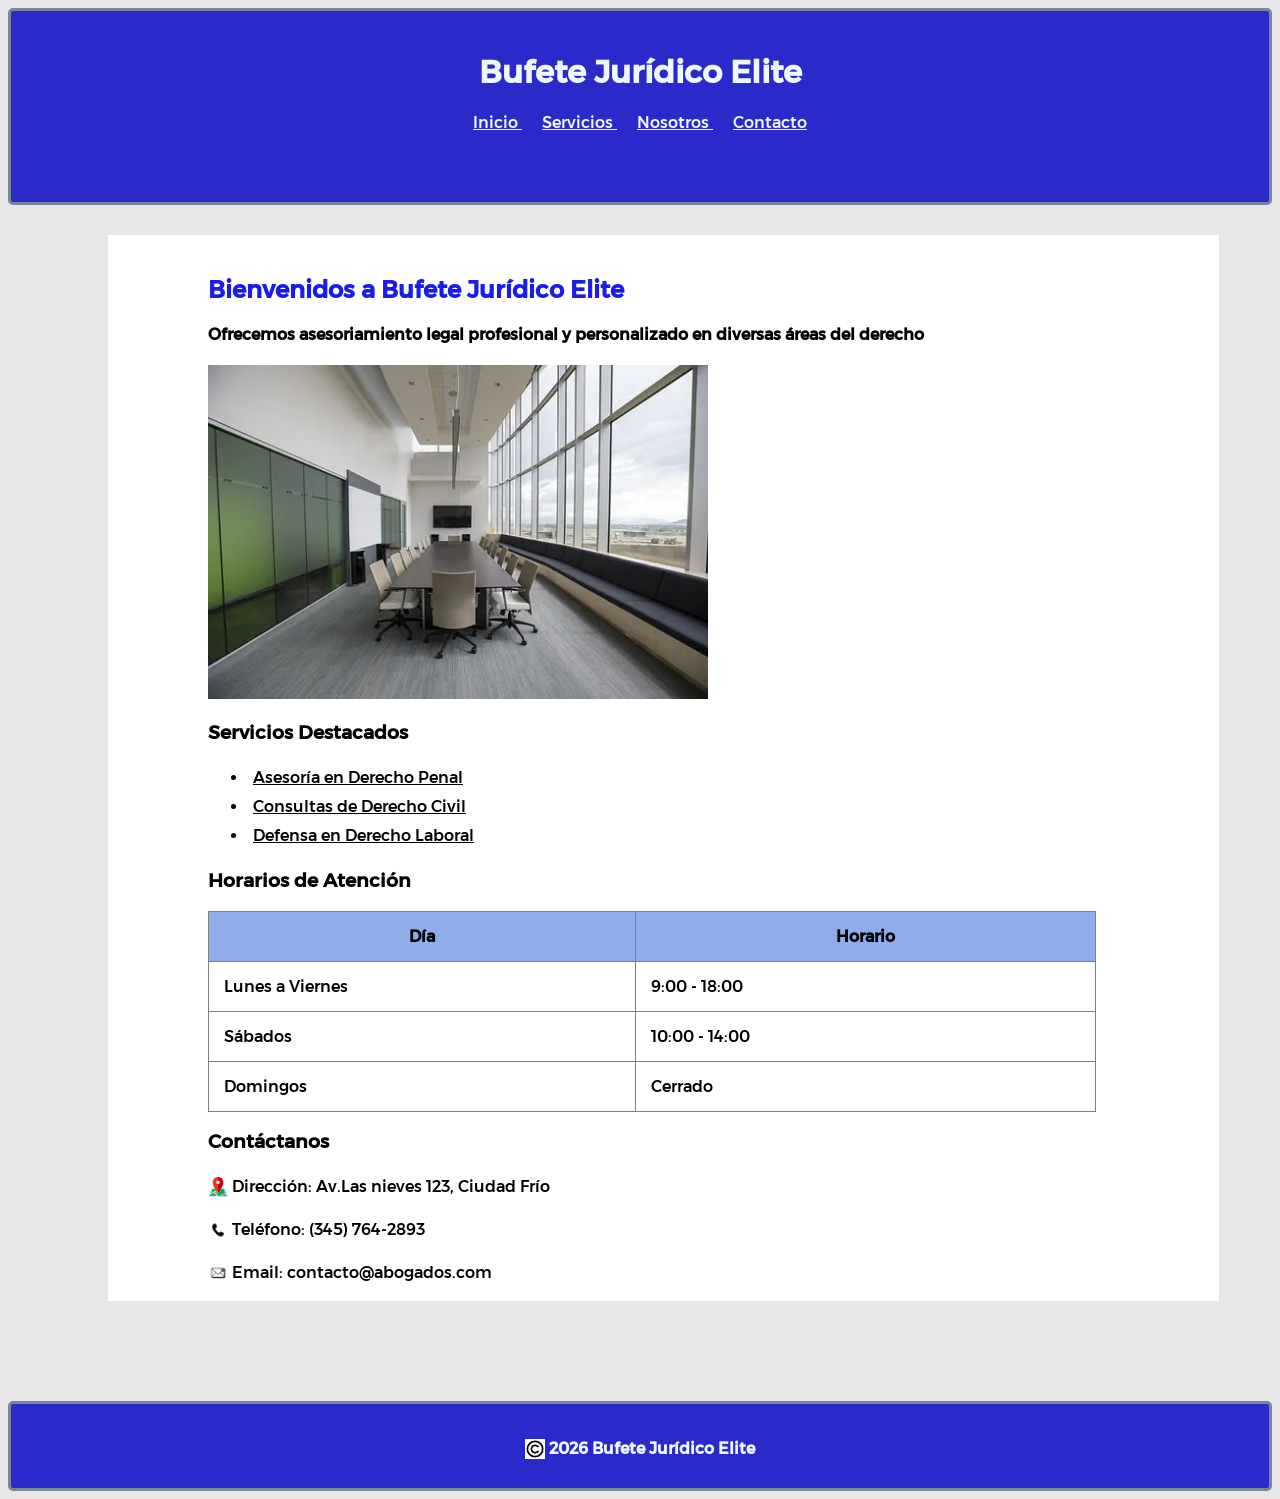
<file: index.html>
<!DOCTYPE html>
<html lang="en">
<head>
    <meta charset="UTF-8">
    <meta name="viewport" content="width=device-width, initial-scale=1.0">
    <title>Abogados</title>
    <link rel="stylesheet" type="text/css" href="public/css/style.css">
</head>
<body>
    
    <div class="inicio_pagina">
        <h1 class="titulo">
             Bufete Jurídico Elite
        </h1>
        <div class="opciones">
             <a href="index.html"   >
                    Inicio
            </a>
            <a href="services.html" >
                    Servicios
            </a>
            <a href="about.html">
                    Nosotros
            </a>
            <a href="contact.html" >
                    Contacto
            </a>
        </div>
    </div>


    <div class="panel">
        <div>
            <h2>
                Bienvenidos a Bufete Jurídico Elite
            </h2>

            <h4     >
                Ofrecemos asesoriamiento legal profesional y personalizado en diversas áreas del derecho
            </h4>

        </div>

        <div>
            <img width="500" src="reunion.webp" alt="Reunion" >
        </div>

        <div class="Servicios_destacados">
            <h3>
                Servicios Destacados
            </h3>

            <ul>
                <li>
                    <a href="derecho-penal.html">
                        Asesoría en Derecho Penal
                    </a>
                </li>
                <li>
                    <a href="index.html">
                        Consultas de Derecho Civil
                    </a>
                </li>
                <li>
                    <a href="index.html">
                        Defensa en Derecho Laboral
                    </a>
                </li>
            </ul>
        </div>

        <div class="horarios_atencion">
            <h3>
                Horarios de Atención
            </h3>
            <table class="horarios" border="1">
                <thead>
                    <th>
                        Día
                    </th>
                    <th>
                        Horario
                    </th>
                </thead>
                <tbody>
                    <tr>
                        <td>
                            Lunes a Viernes
                        </td>
                        <td>
                            9:00 - 18:00
                        </td>
                    </tr>
                    <tr>
                        <td>
                            Sábados
                        </td>
                        <td>
                            10:00 - 14:00
                        </td>
                    </tr>
                    <tr>
                        <td>
                            Domingos
                        </td>
                        <td>
                            Cerrado
                        </td>
                    </tr>
                </tbody>
            </table>
        </div>

        <h3>
                Contáctanos
        </h3>

        <div id="Informacion_contacto">

            <img width="20" src="ubi.jpg" alt="" style="position:relative; top:5px;" > 
            Dirección: Av.Las nieves 123, Ciudad Frío

            <br>
            <br>

            <img width="20" src="tel.jpg" alt="" style="position:relative; top:5px;">
            Teléfono: (345) 764-2893
            
            <br>
            <br>

            <img width="20" src="email.jpg" style="position:relative; top:5px;">
             Email: contacto@abogados.com
            
            <br>
            <br>
        </div>
    </div>


    <div class="pie_pagina">
        <img width="20" src="cop.jpg" alt="" style="position:relative; top:5px;">
        <b>2026 Bufete Jurídico Elite</b>
    </div>   
</body>
</html>
</file>
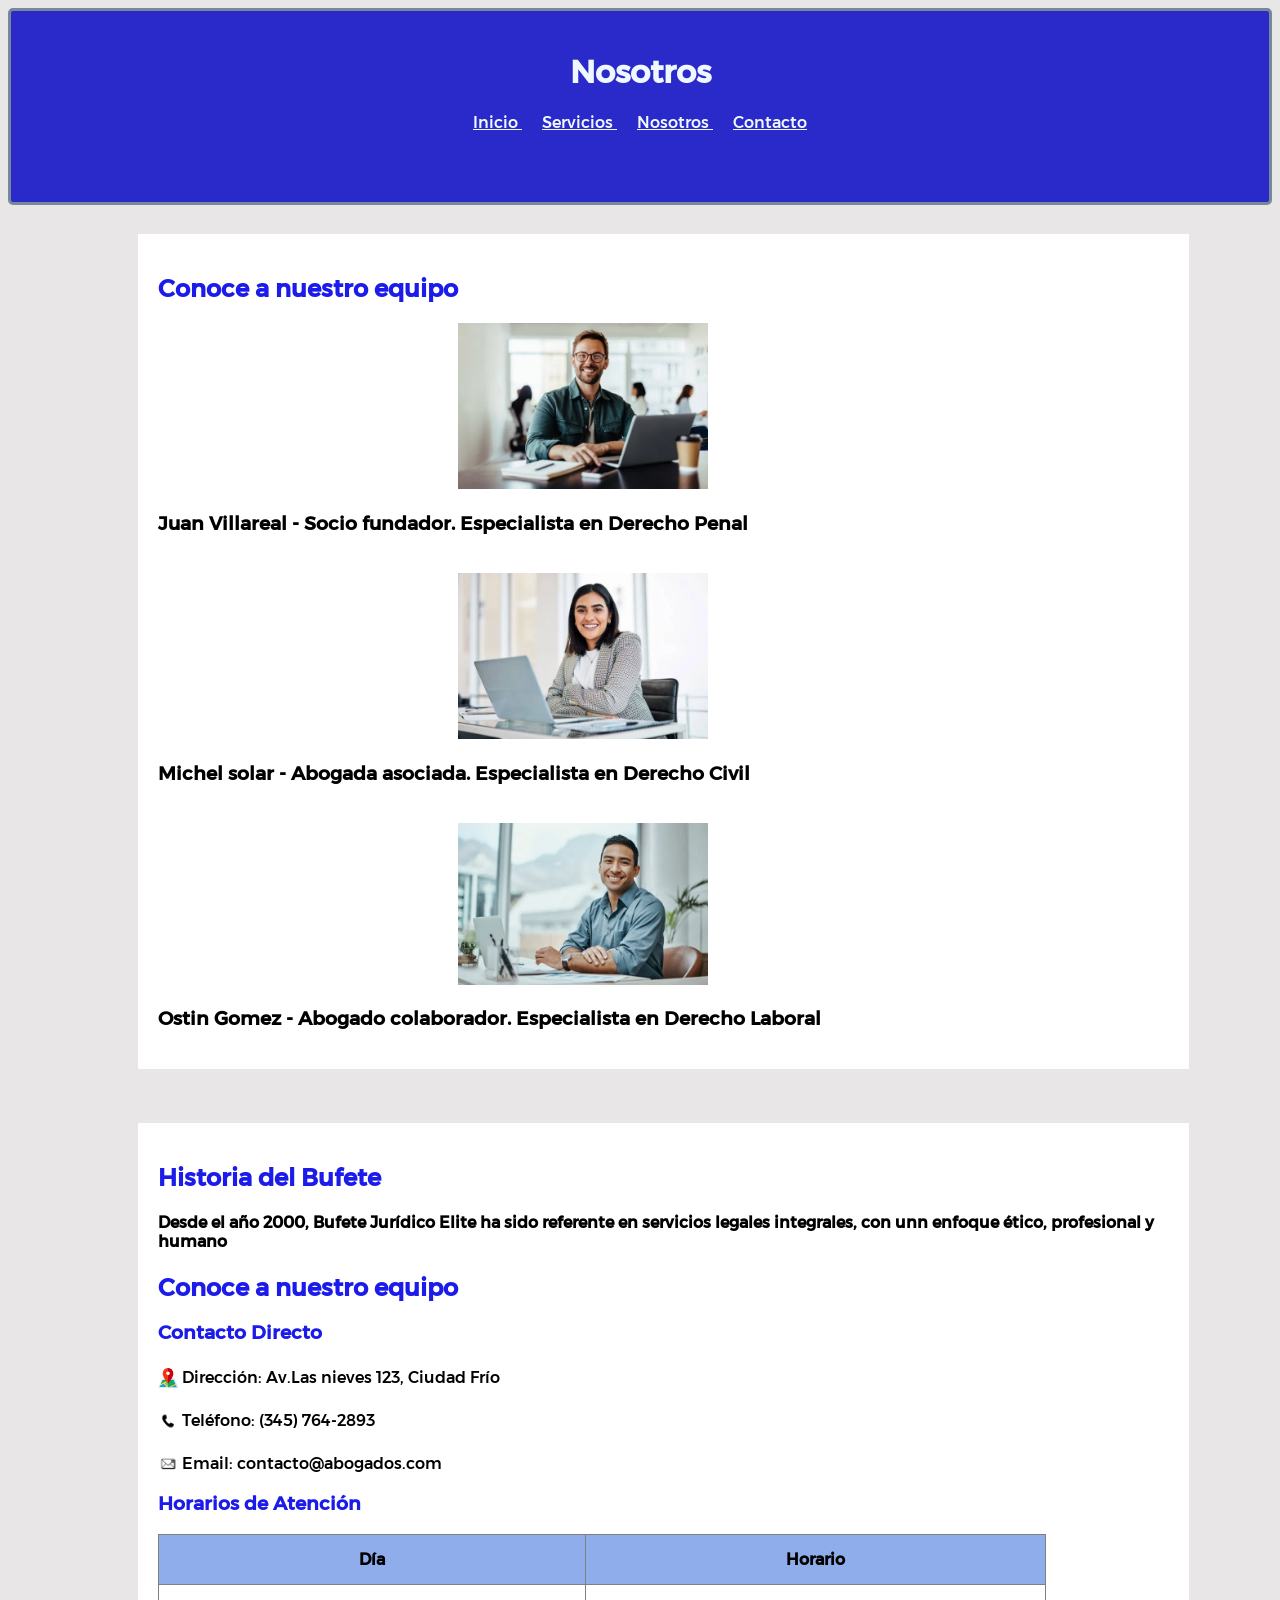
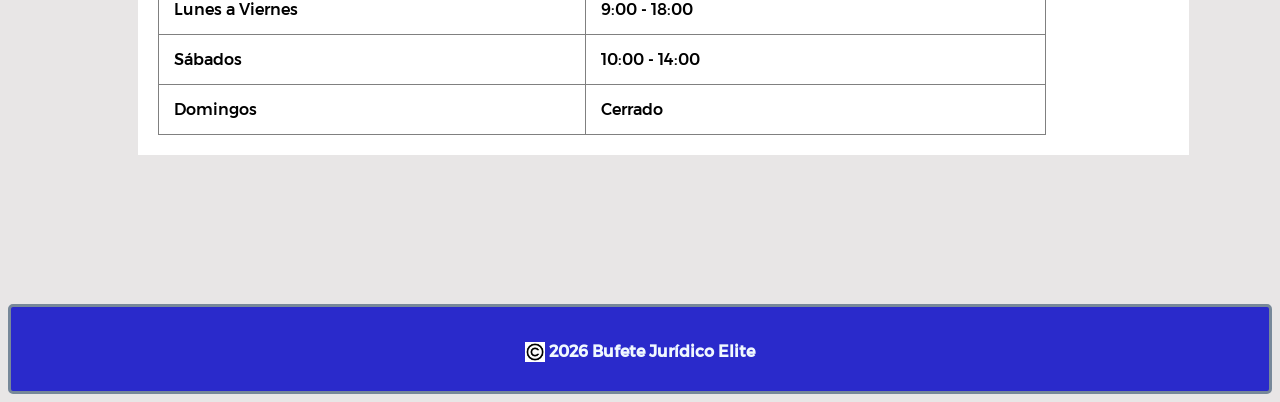
<file: about.html>
<!DOCTYPE html>
<html lang="en">
<head>
    <meta charset="UTF-8">
    <meta name="viewport" content="width=device-width, initial-scale=1.0">
    <title>Nosotros</title>
    <link rel="stylesheet" type="text/css" href="public/css/style.css">
</head>
<body>

    <div class="inicio_pagina">
        <h1>
            Nosotros
        </h1>

        <div class="opciones">
            
            <a href="index.html">
                Inicio
            </a>
                
            <a href="services.html">
                Servicios
            </a>
                
            <a href="about.html">
                Nosotros
            </a>
                
            <a href="contact.html">
                Contacto
            </a>
        </div>
    </div>

     <br>

    <div class="panel_nosotros">

        <h2>
        Conoce a nuestro equipo 
        </h2>

        <img width="250" src="empleado1.webp" alt="">
        <h3>Juan Villareal - Socio fundador. Especialista en Derecho Penal </h3>

        <br>

        <img width="250" src="empleada2.webp" alt="">
        <h3>Michel solar - Abogada asociada. Especialista en Derecho Civil </h3>

        <br>

        <img width="250" src="empleado3.webp" alt="">
        <h3>Ostin Gomez - Abogado colaborador. Especialista en Derecho Laboral </h3>

    </div>

    <br>

    <div class="panel_nosotros1">
        <div>
            <h2>
                Historia del Bufete
            </h2>

            <h4>
                Desde el año 2000, Bufete Jurídico Elite ha sido referente en servicios legales integrales, con unn enfoque ético, profesional y humano 
            </h4>

            <h2>
                Conoce a nuestro equipo 
            </h2>

        </div>

        <div>
            <h3 style="color: rgb(27, 27, 234)">
                Contacto Directo
            </h3>

            <div id="Contacto_Directo">

                <img width="20" src="ubi.jpg" alt="" style="position:relative; top:5px;" > 
                Dirección: Av.Las nieves 123, Ciudad Frío

                <br>
                <br>

                <img width="20" src="tel.jpg" alt="" style="position:relative; top:5px;">
                Teléfono: (345) 764-2893
                
                <br>
                <br>

                <img width="20" src="email.jpg" style="position:relative; top:5px;">
                Email: contacto@abogados.com

            </div>
        </div>


        <div class="horarios_atencion">
            <h3 style="color: rgb(27, 27, 234)">
                Horarios de Atención
            </h3>
            <table class="horarios" border="1">
                <thead>
                    <th>
                        Día
                    </th>
                    <th>
                        Horario
                    </th>
                </thead>
                <tbody>
                    <tr>
                        <td>
                            Lunes a Viernes
                        </td>
                        <td>
                            9:00 - 18:00
                        </td>
                    </tr>
                    <tr>
                        <td>
                            Sábados
                        </td>
                        <td>
                            10:00 - 14:00
                        </td>
                    </tr>
                    <tr>
                        <td>
                            Domingos
                        </td>
                        <td>
                            Cerrado
                        </td>
                    </tr>
                </tbody>
            </table>
        </div>
    </div>

    <br>
    
    <div class="pie_pagina">
        <img width="20" src="cop.jpg" alt="" style="position:relative; top:5px;">
        <b>2026 Bufete Jurídico Elite</b>
    </div>

</body>
</html>
</file>
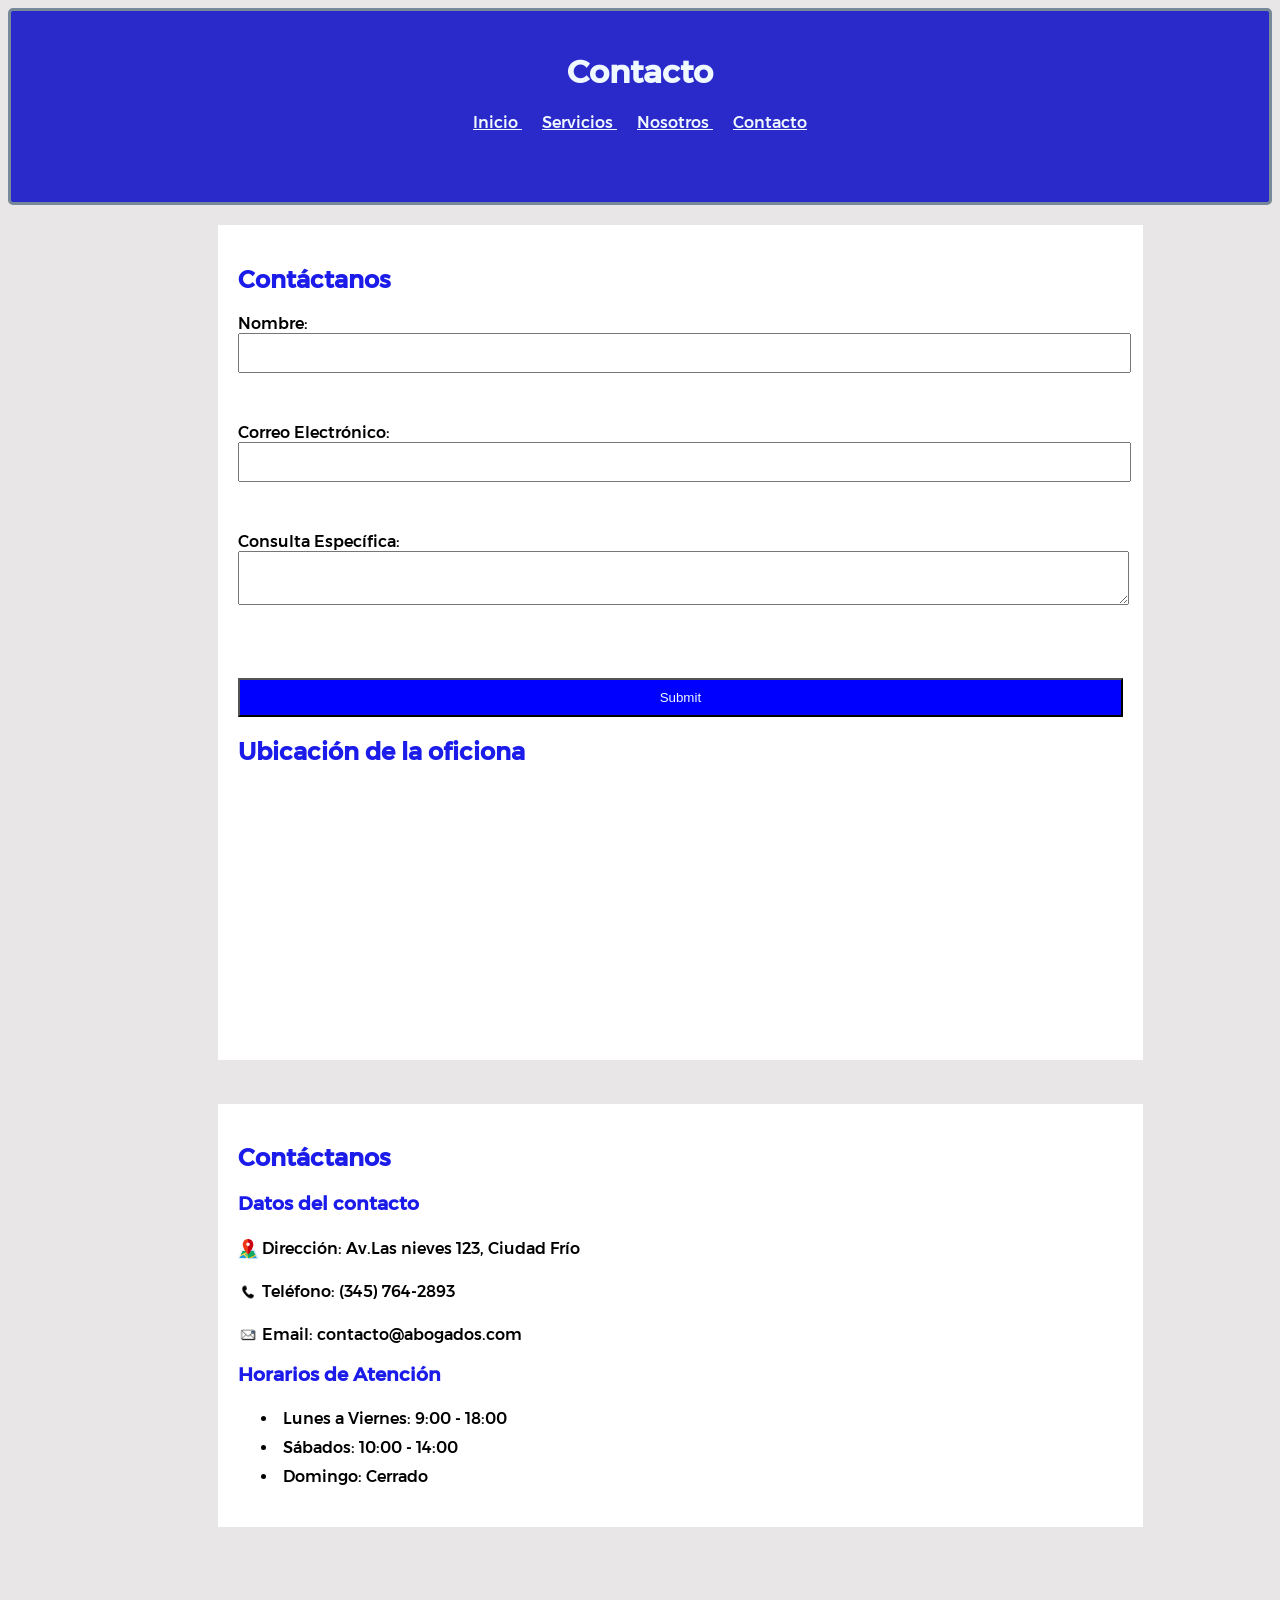
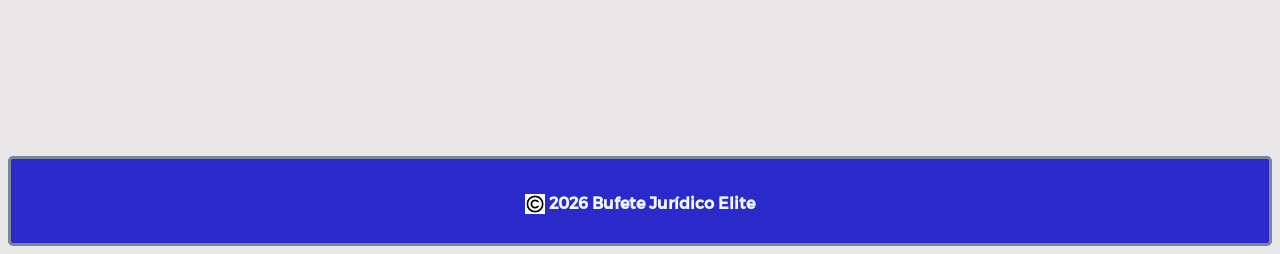
<file: contact.html>
<!DOCTYPE html>
<html lang="en">
<head>
    <meta charset="UTF-8">
    <meta name="viewport" content="width=device-width, initial-scale=1.0">
    <title>Contacto</title>
    <link rel="stylesheet" type="text/css" href="public/css/style.css">
</head>
<body>
    
    <div class="inicio_pagina">
        <h1>
            Contacto
        </h1>

        <div class="opciones">
        
            <a href="index.html">
                Inicio
            </a>
               
            <a href="services.html">
                Servicios
            </a>
                
             <a href="about.html">
                Nosotros
            </a>
                
            <a href="contact.html">
                Contacto
            </a>
        </div>
    </div>

    <div class="panel_contacto">
        <div>
            <h2>
                Contáctanos
            </h2>

            <form action="">
                <div class="name">
                    <label for="name">
                        Nombre:
                    </label>
                    <br>
                    <input type="text" id="name" >
                </div>
                <div class="email">
                    <label for="email">
                        Correo Electrónico:
                    </label>
                    <br>
                    <input type="email" id="email">
                </div>
                <div class="textarea">
                    <label for="inquiry">
                        Consulta Específica:
                    </label>
                    <br>
                    <textarea name="consulta" id="inquiry"></textarea>
                </div>

                <br>

                <div class="btn_asesoria">
                    <input type="submit" >
                </div>
                
            </form>
        </div>

        <div>
            <h2>
                Ubicación de la oficiona 
            </h2>

            <iframe src="https://www.google.com/maps/embed?pb=!1m18!1m12!1m3!1d12250.147888491561!2d-110.31900138634575!3d24.101820503640567!2m3!1f0!2f0!3f0!3m2!1i1024!2i768!4f13.1!3m3!1m2!1s0x86ae2cc9260538c5%3A0xeba4c83e4e2e088e!2sUniversidad%20Aut%C3%B3noma%20de%20Baja%20California%20Sur%20-%20UABCS!5e0!3m2!1ses-419!2smx!4v1790968083197!5m2!1ses-419!2smx" 
            width="400" height="250" style="border:0;" allowfullscreen="" loading="lazy" referrerpolicy="strict-origin-when-cross-origin"></iframe>

        </div>
    </div>

    <br>

    <div class="panel_contacto1">
        <div>
            <h2>
                Contáctanos
            </h2>

            <h3 style="color: rgb(27, 27, 234)">
                Datos del contacto
            </h3>

            <div id="Datos_Contacto">

                <img width="20" src="ubi.jpg" alt="" style="position:relative; top:5px;" > 
                Dirección: Av.Las nieves 123, Ciudad Frío

                <br>
                <br>

                <img width="20" src="tel.jpg" alt="" style="position:relative; top:5px;">
                Teléfono: (345) 764-2893
                
                <br>
                <br>

                <img width="20" src="email.jpg" style="position:relative; top:5px;">
                Email: contacto@abogados.com

            </div>

        </div>

        <div class="Horarios_atencion" >
            <h3 style="color: rgb(27, 27, 234)">
                Horarios de Atención
            </h3>

            <ul>
                <li>
                    Lunes a Viernes: 9:00 - 18:00
                </li>
                <li>
                    Sábados: 10:00 - 14:00
                </li>
                <li>
                    Domingo: Cerrado
                </li>
            </ul>
        </div>
    </div>

    <br>

    <div class="pie_pagina">
        <img width="20" src="cop.jpg" alt="" style="position:relative; top:5px;">
        <b>2026 Bufete Jurídico Elite</b>
    </div>

</body>
</html>
</file>
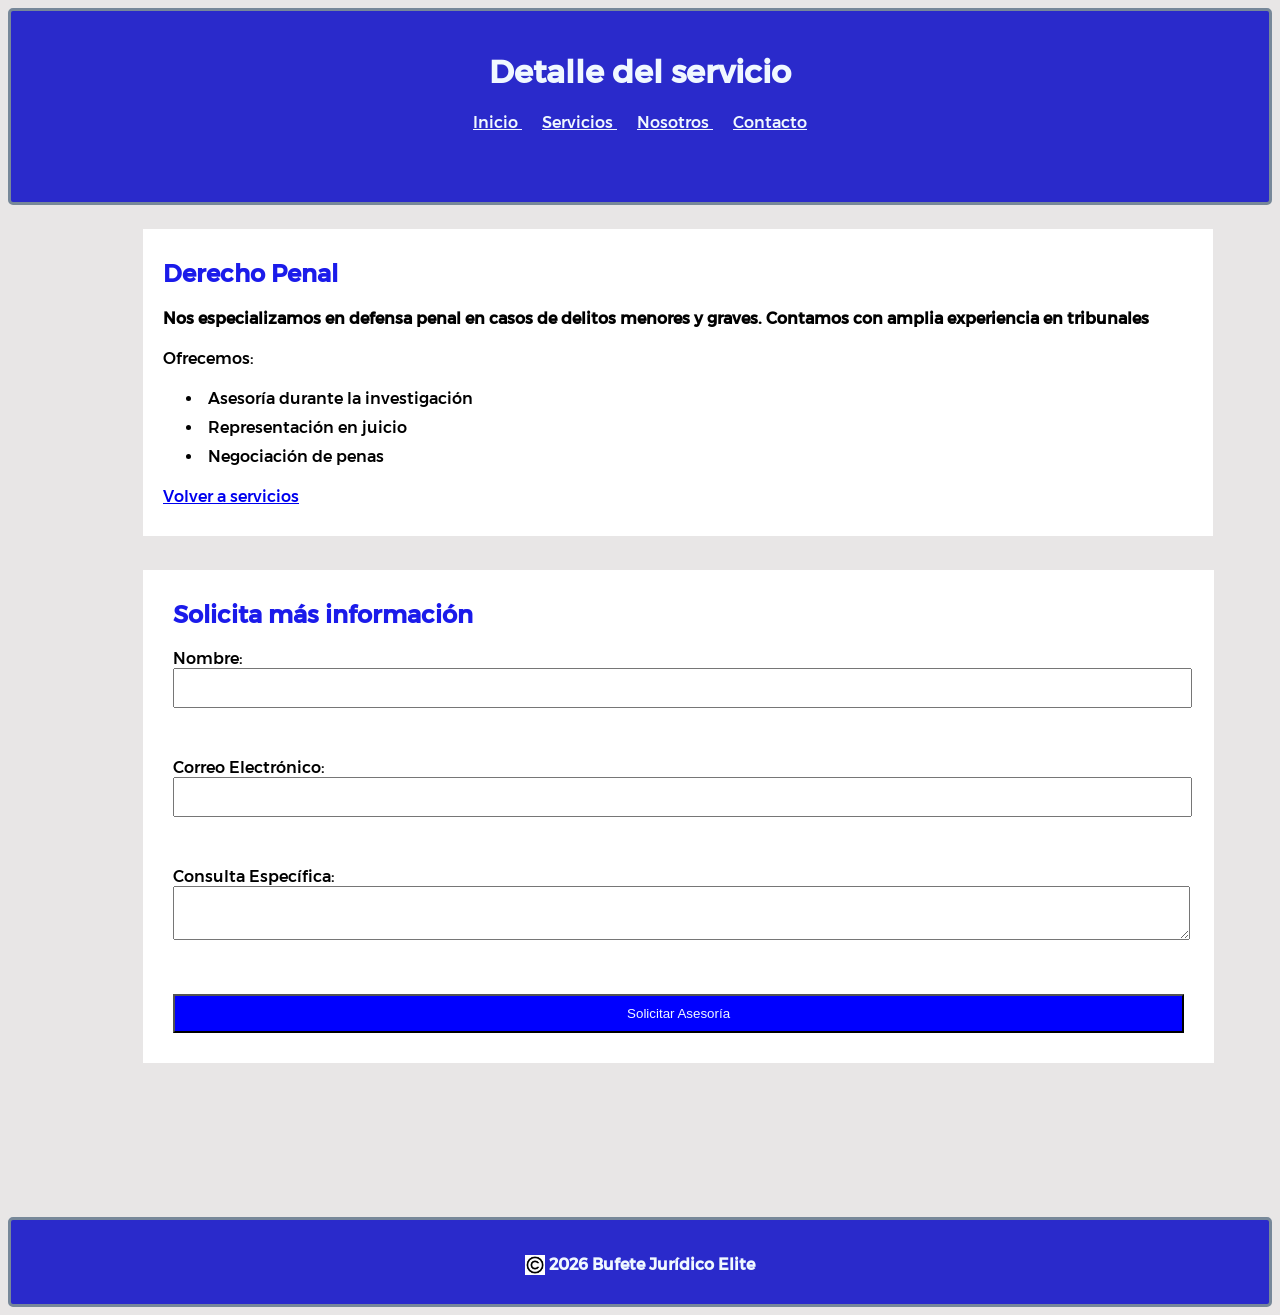
<file: derecho-penal.html>
<!DOCTYPE html>
<html lang="en">
<head>
    <meta charset="UTF-8">
    <meta name="viewport" content="width=device-width, initial-scale=1.0">
    <title>Derecho Penal</title>
    <link rel="stylesheet" type="text/css" href="public/css/style.css">
</head>
<body>

    <div class="inicio_pagina">
        <h1>
            Detalle del servicio
        </h1>

        <div class="opciones" >
        
            <a href="index.html">
                Inicio
            </a>
                
            <a href="services.html">
                 Servicios
            </a>
                
            <a href="about.html">
                Nosotros
            </a>
                
            <a href="contact.html">
                Contacto
            </a>
        </div>
    </div>

    <br>

    <div class="panel_der_pen">
        <h2>
            Derecho Penal
        </h2>

        <h4>
            Nos especializamos en defensa penal en casos de delitos menores y graves. Contamos con amplia experiencia en tribunales
        </h4>

        <div>
            Ofrecemos: 
            <ul>
                <li>
                    Asesoría durante la investigación
                </li>
                <li>
                    Representación en juicio 
                </li>
                <li>
                    Negociación de penas
                </li>
            </ul>

            <a href="services.html">Volver a servicios</a>
        </div>
    </div>

    <br>

    <div class="panel_der_pen_1">
        <h2>
            Solicita más información
        </h2>

        <div>
            <form action="">
                <div class="name">
                    <label for="name">
                        Nombre:
                    </label>
                    <br>
                    <input type="text" id="name">
                </div>
                <div class="email">
                    <label for="email">
                        Correo Electrónico:
                    </label>
                    <br>
                    <input type="email" id="email">
                </div>
                <div class="textarea">
                    <label for="inquiry">
                        Consulta Específica:
                    </label>
                    <br>
                    <textarea name="consulta" id="inquiry"></textarea>
                </div>

                <div class="btn_asesoria" >
                    <input type="submit" value="Solicitar Asesoría">
                </div>   
            </form>
        </div>
    </div>

    <br>

    <div class="pie_pagina">
        <img width="20" src="cop.jpg" alt="" style="position:relative; top:5px;">
        <b>2026 Bufete Jurídico Elite</b>
    </div>

</body>
</html>
</file>
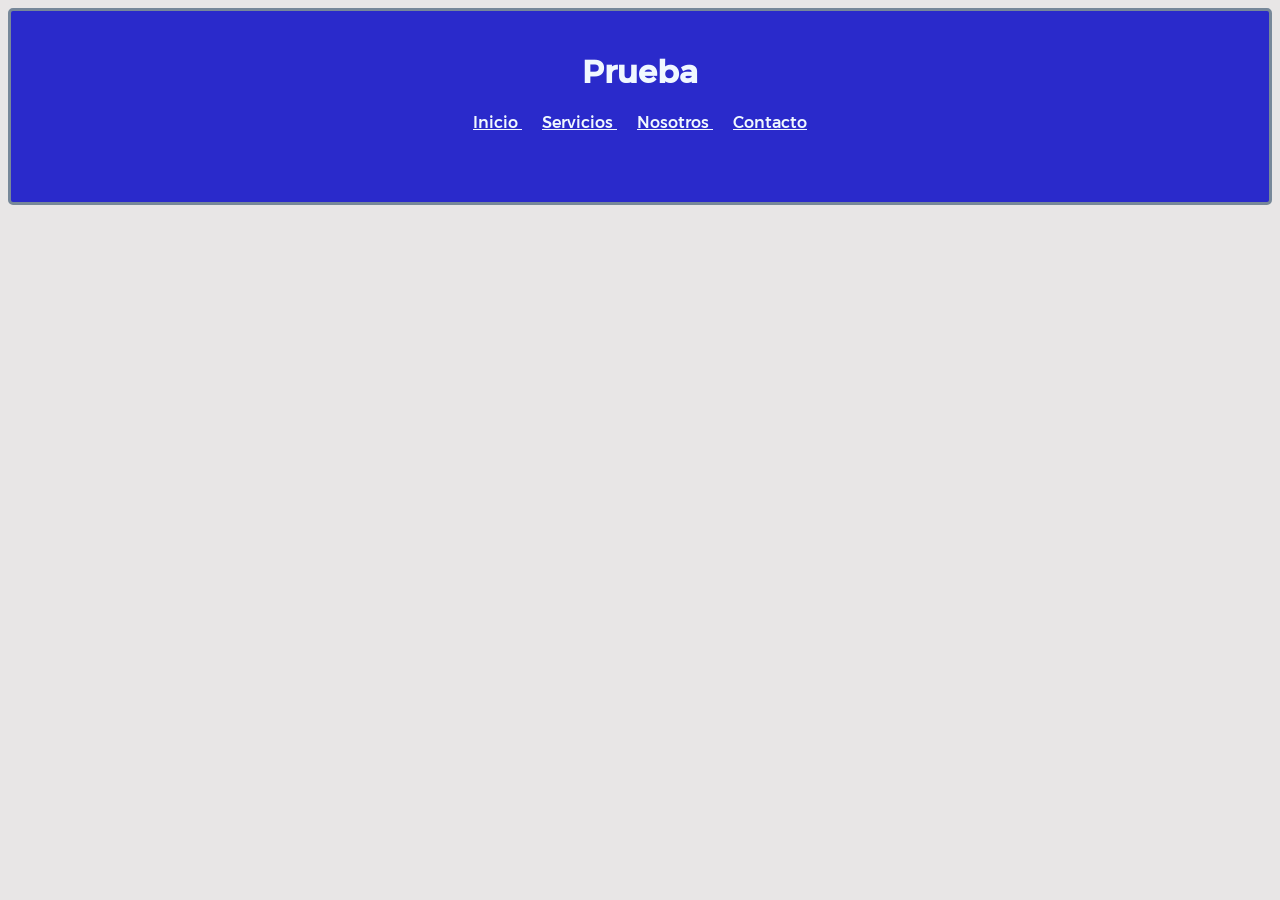
<file: prueba.html>
<!DOCTYPE html>
<html lang="en">
<head>
    <meta charset="UTF-8">
    <meta name="viewport" content="width=device-width, initial-scale=1.0">
    <title>Nosotros</title>
    <link rel="stylesheet" type="text/css" href="public/css/style.css">
</head>
<body>

     <div class="inicio_pagina">
        <h1 class="titulo">
             Prueba
        </h1>
        <div class="opciones">
             <a href="index.html"   >
                    Inicio
            </a>
            <a href="services.html" >
                    Servicios
            </a>
            <a href="about.html">
                    Nosotros
            </a>
            <a href="contact.html" >
                    Contacto
            </a>
        </div>
    </div>

</body>
</html>
</file>
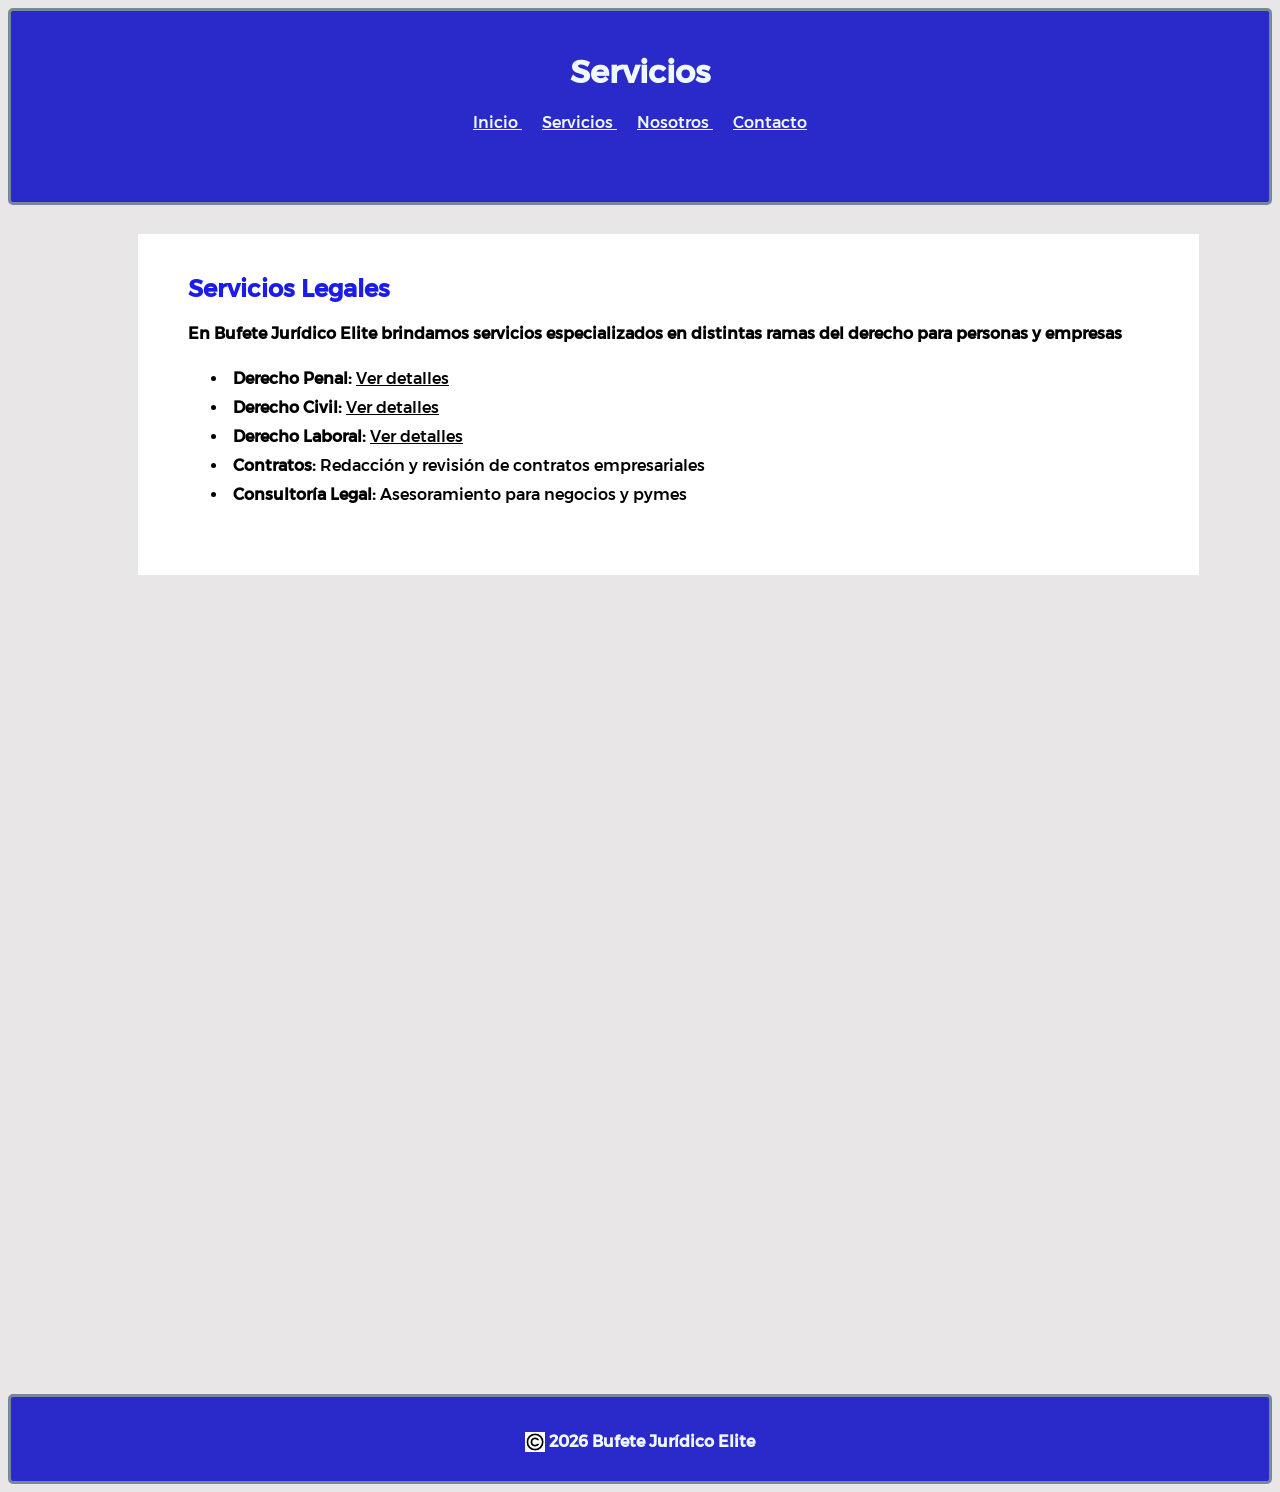
<file: services.html>
<!DOCTYPE html>
<html lang="en">
<head>
    <meta charset="UTF-8">
    <meta name="viewport" content="width=device-width, initial-scale=1.0">
    <title>Servicios</title>
    <link rel="stylesheet" type="text/css" href="public/css/style.css">
</head>
<body>


    <div class="inicio_pagina">
        <h1>
            Servicios
        </h1>

        <div class="opciones">
            <a href="index.html">
                Inicio
            </a>
                
            <a href="services.html">
                Servicios
            </a>
                
            <a href="about.html">
                Nosotros
            </a>
                
            <a href="contact.html">
                Contacto
            </a>
        </div>
    </div>

    <br>

    <div class="panel_serv">
        <h2>
            Servicios Legales
        </h2>

        <h4>
            En Bufete Jurídico Elite brindamos servicios especializados en distintas ramas del derecho para personas y empresas
        </h4>

        <div>
            <ul >
                <li>
                    <b>Derecho Penal:</b> <a href="derecho-penal.html">Ver detalles</a>
                </li>
                <li>
                    <b>Derecho Civil:</b> <a href="derecho-penal.html">Ver detalles</a>
                </li>
                <li>
                    <b>Derecho Laboral:</b> <a href="derecho-penal.html">Ver detalles</a>
                </li>
                <li>
                    <b>Contratos:</b> Redacción y revisión de contratos empresariales 
                </li>
                <li>
                    <b>Consultoría Legal:</b> Asesoramiento para negocios y pymes
                </li>
            </ul>
        </div>
    </div>

    <br>

    <div class="pie_pagina">
        <img width="20" src="cop.jpg" alt="" style="position:relative; top:5px;">
        <b>2026 Bufete Jurídico Elite</b>
    </div>

</body>
</html>
</file>
<file: public/css/style.css>
@font-face {
    font-family: "myStyle";
    src: url("../../Fonts/Gontserrat-Medium.ttf");
}

body{
    background-color: rgb(232, 230, 230);
}
 
.panel{
    background-color: rgb(255, 255, 255);
    padding-left: 100px;
    padding-top: 20px;
    margin: 100px;
    width: 80%;
    margin-top: 30px;
}

.panel_serv{
    background-color: rgb(255, 255, 255);
    padding-left: 50px;
    padding-bottom: 50px;
    padding-top: 20px;
    width: 80%;
    margin: 130px;
    margin-top: 10px;
    margin-bottom: 800px;
}

.panel_der_pen{
    background-color: rgb(255, 255, 255);
    padding: 20px;
    padding-bottom: 30px;
    padding-top: 10px;
    width: 81.5%;
    margin: 135px;
    margin-top: 5px;
    margin-bottom: 5px;
}

.panel_der_pen_1{
    background-color: rgb(255, 255, 255);
    padding: 30px;
    padding-bottom: 30px;
    padding-top: 10px;
    width: 80%;
    margin: 135px;
    margin-top: 10px;
}

.panel_nosotros{
    background-color: rgb(255, 255, 255);
    padding: 20px;
    width: 80%;
    margin: 130px;
    margin-top: 10px;
    margin-bottom: 30px;
}

.panel_nosotros1{
    background-color: rgb(255, 255, 255);
    padding: 20px;
    width: 80%;
    margin: 130px;
    margin-top: 5px;
}

.panel_contacto{
    background-color: rgb(255, 255, 255);
    padding: 20px;
    width: 70%;
    margin: 210px;
    margin-top: 20px;
    margin-bottom: 20px;
}

.panel_contacto1{
    background-color: rgb(255, 255, 255);
    padding: 20px;
    width: 70%;
    margin: 210px;
    margin-top: 5px;
}

body{
    font-family: "myStyle";
}

h2{
    color: rgb(27, 27, 234);
}

.inicio_pagina{
    background-color: rgb(42, 42, 203);
    border:solid lightslategray;
    border-radius: 5px;
    color: aliceblue;
    text-align: center;
    padding: 20px;
    padding-bottom: 70px;
}

.pie_pagina{
    background-color:  rgb(42, 42, 203);
    border: solid lightslategray;
    border-radius: 5px;
    color: aliceblue;
    text-align: center;
    padding: 30px;
}
.opciones a{
    color: aliceblue;
    padding: 10px;
    padding-bottom: 20px;
}
.opciones a:hover{
    color: rgb(61, 165, 75); 
}

li a{
    color: rgb(2, 2, 2);
}

li a:hover{
    color: rgb(84, 94, 235);
}


.horarios{
    width: 100%;
    max-width: 500px;
    border-collapse: collapse;
}


.horarios th{
    background-color: rgb(142, 173, 234);
    padding: 15px 200px;
}

.horarios td{
    padding: 15px;
}

li {
    padding: 5px;
}

.name input{
    padding-bottom: 20px;
    width: 100%;
    margin-bottom: 50px;
}

.email input{
    padding-bottom: 20px;
    width: 100%;
    margin-bottom: 50px;
}

.textarea textarea{
    padding-bottom: 20px;
    width: 100%;
    margin-bottom: 50px;
}

.btn_asesoria input[type="submit"]{
    background-color: blue;
    color: aliceblue;
    text-align: center;
    padding: 10px;
    width: 100%;
}

.forms textarea{
    padding-bottom: 15px;
    padding-right: 500px;
}

.panel_nosotros img{
    padding-left: 300px;
}
</file>
